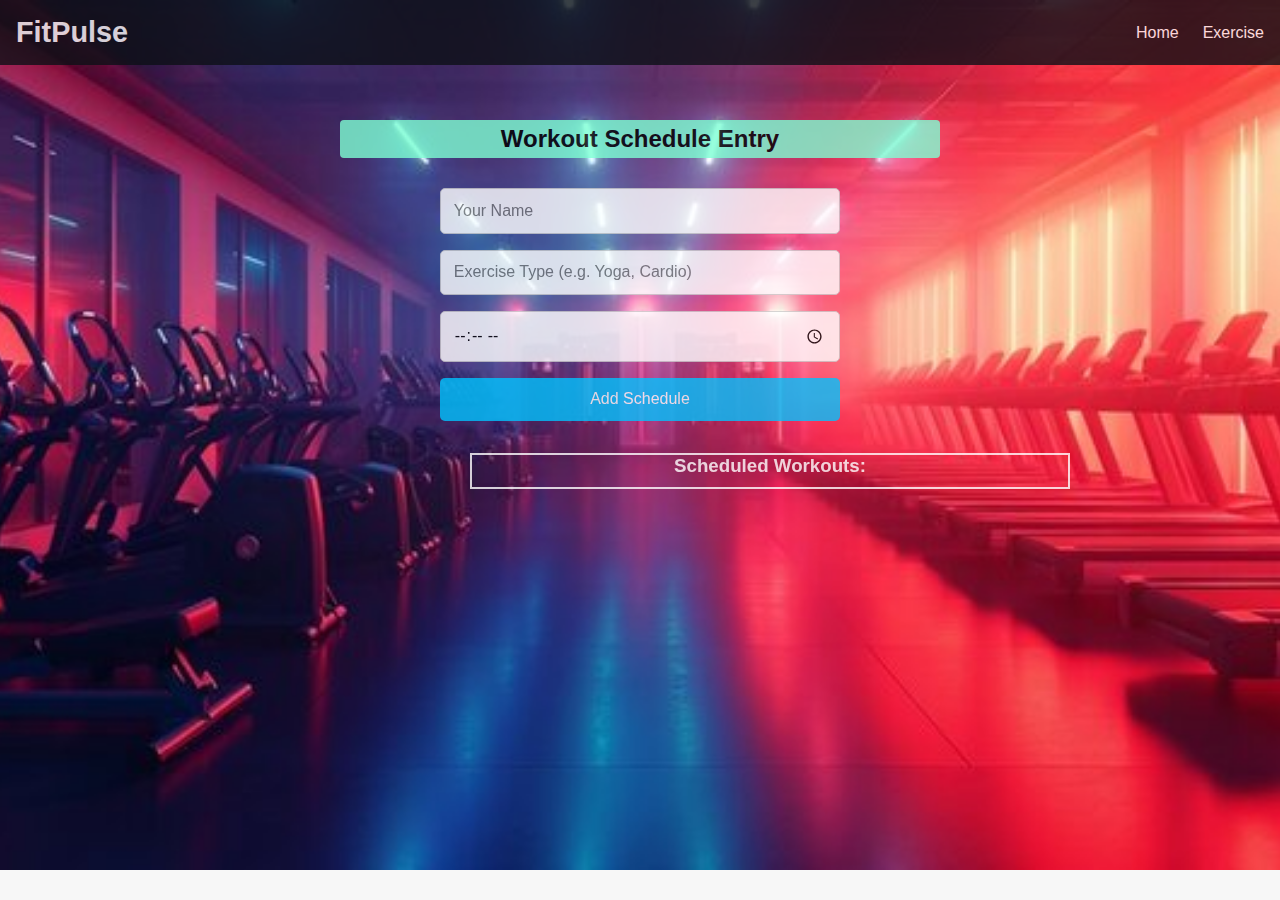
<file: Exercise.html>
<!DOCTYPE html>
<html lang="en">
<head>
    <meta charset="UTF-8">
    <meta name="viewport" content="width=device-width, initial-scale=1.0">
    <title>Document</title>
    <link rel="stylesheet" href="style.css">
</head>
<body class="exerbody">
     <header>
    <nav>
      <h1 class="logo">FitPulse</h1>
      <ul class="nav-links">
        <li><a href="index.html">Home</a></li>
        <li><a href="Exercise.html">Exercise</a></li>

      </ul>
    </nav>
  </header>

  <section class="entry-section">
  <h2 style="color: black; font-weight: bolder; background-color: aquamarine; display: inline-block; width: 600px;padding: 5px; border-radius: 4px;">Workout Schedule Entry</h2>
  <form id="entryForm" onsubmit="return addEntry(event)">
    <input type="text" id="name" placeholder="Your Name" required>
    <input type="text" id="exercise" placeholder="Exercise Type (e.g. Yoga, Cardio)" required>
    <input type="time" id="time" required>
    <button type="submit">Add Schedule</button>
  </form>

  <div class="entry-list" id="entryList">
    <h3>Scheduled Workouts:</h3>
    <ul style="color: black; margin-top: 10px;" id="outputList"></ul>
  </div>
</section>
<script src="script.js"></script>
</body>
</html>
</file>
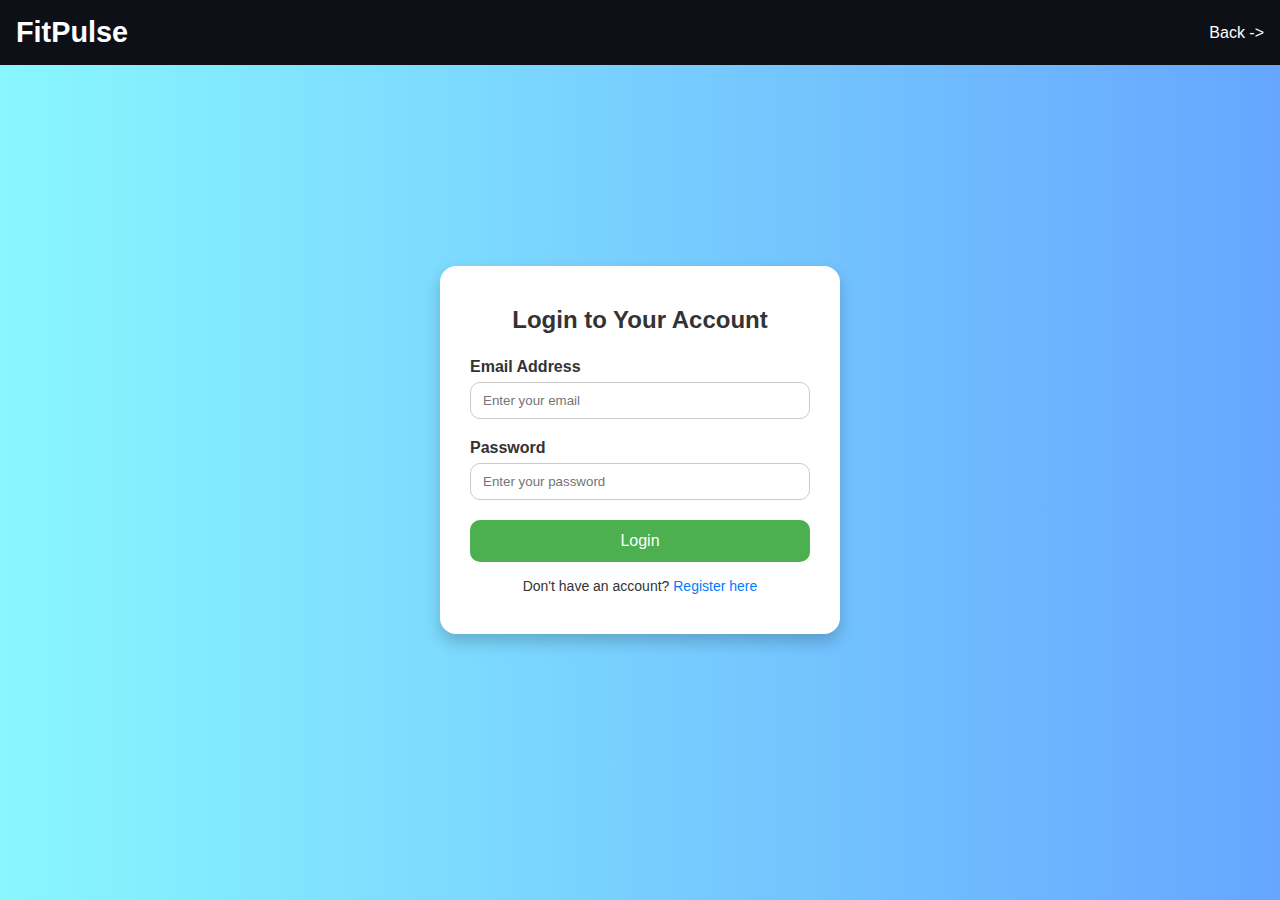
<file: login.html>
<!DOCTYPE html>
<html lang="en">
<head>
  <meta charset="UTF-8">
  <title>Login</title>
  <link rel="stylesheet" href="style.css">
</head>
<body>
  <header>
    <nav>
      <h1 class="logo">FitPulse</h1>
      <ul class="nav-links">
        <li><a href="register.html">Back -></a></li>

      </ul>
    </nav>
  </header>

  <div class="logbody">
  <div class="login-container">
    <form class="login-form">
      <h2>Login to Your Account</h2>

      <label for="email">Email Address</label>
      <input type="email" id="email" name="email" placeholder="Enter your email" required>

      <label for="password">Password</label>
      <input type="password" id="password" name="password" placeholder="Enter your password" required>

      <button type="submit" onclick="login()">Login</button>
      <p class="register-link">Don't have an account? <a href="register.html">Register here</a></p>
    </form>
  </div>
  </div>
   <script src="script.js"></script>
</body>
</html>
</file>
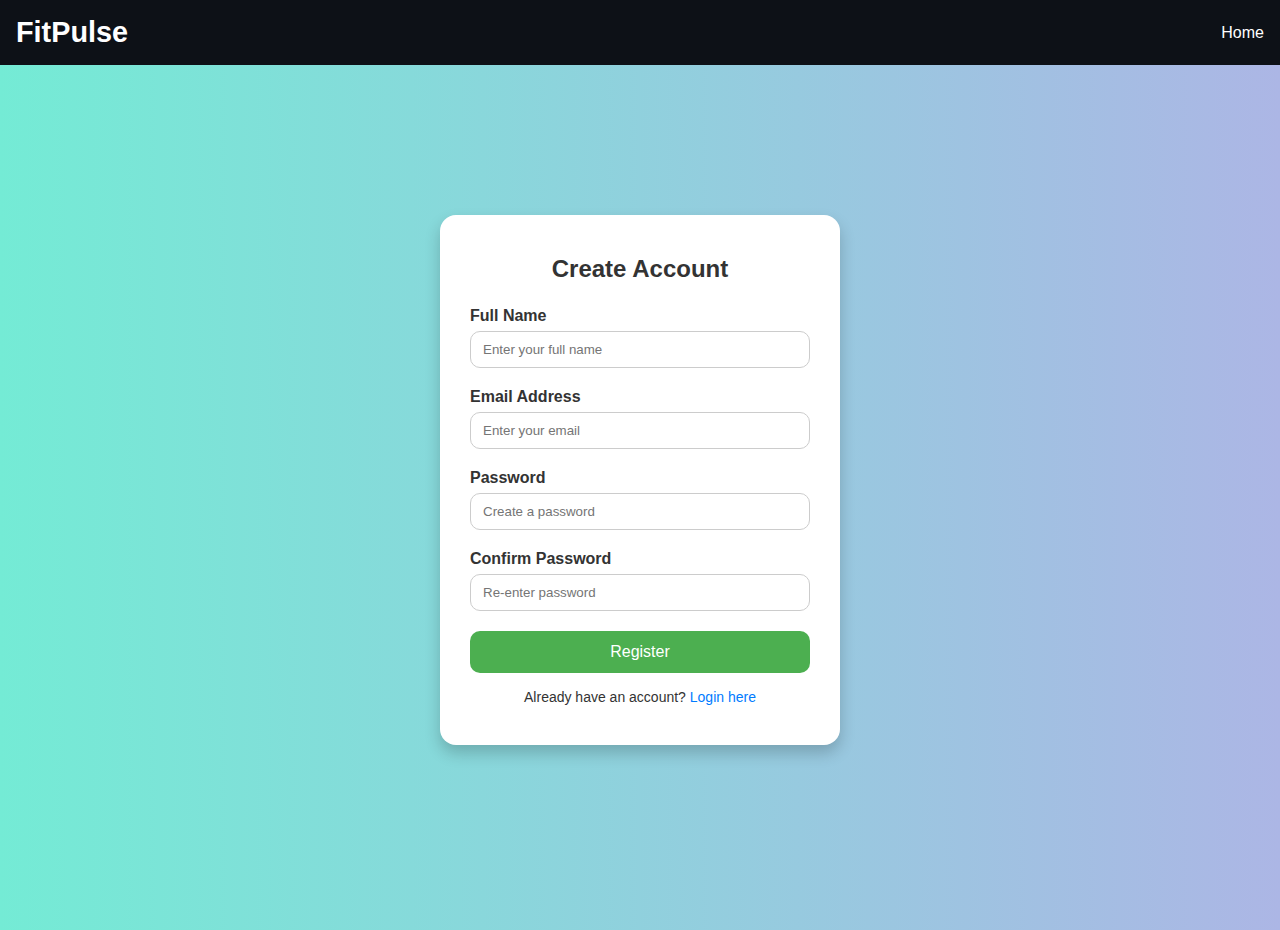
<file: register.html>
<!DOCTYPE html>
<html lang="en">

<head>
  <meta charset="UTF-8">
  <title>Register</title>
  <link rel="stylesheet" href="style.css">
</head>

<body>
  <header>
      <nav>
        <h1 class="logo">FitPulse</h1>
        <ul class="nav-links">
          <li><a href="index.html">Home</a></li>
        </ul>
      </nav>
    </header>
  <div class="regbody">
    <div class="register-container">
      <form class="register-form">
        <h2>Create Account</h2>

        <label for="fullname">Full Name</label>
        <input type="text" id="fullname" name="fullname" placeholder="Enter your full name" required>

        <label for="email">Email Address</label>
        <input type="email" id="email" name="email" placeholder="Enter your email" required>

        <label for="password">Password</label>
        <input type="password" id="password" name="password" placeholder="Create a password" required>

        <label for="confirm-password">Confirm Password</label>
        <input type="password" id="confirm-password" name="confirm-password" placeholder="Re-enter password" required>

        <button type="submit" onclick="register()">Register</button>
        <p class="login-link">Already have an account? <a href="login.html">Login here</a></p>
      </form>
      <script src="script.js"></script>
    </div>
  </div>
</body>

</html>
</file>
<file: style.css>
* {
  margin: 0;
  padding: 0;
  box-sizing: border-box;
  font-family: 'Segoe UI', sans-serif;
}

body {
  background-color: #f7f7f7;
  color: #333;
}

nav {
  display: flex;
  justify-content: space-between;
  align-items: center;
  background-color: #0d1117;
  padding: 1rem 2rem;
  color: white;
  position:fixed;
  z-index: 1000;
  width: 100%;
  top: 0;
}

.logo {
  font-size: 1.8rem;
  font-weight: bold;
}

.nav-links {
  list-style: none;
  display: flex;
  gap: 1.5rem;
}

.nav-links a {
  color: white;
  text-decoration: none;
  transition: color 0.3s;
}

.nav-links a:hover {
  color: #00ffae;
}

.hero {
  text-align: center;
  padding: 100px 20px;
  background: linear-gradient(to right, #00ffae, #00c4ff);
  color: white;
  height: 500px;
}

.hero h2 {
  font-size: 3rem;
  margin-bottom: 1rem;
  margin-top: 50px;
}

.hero p {
  font-size: 1.2rem;
  margin-bottom: 2rem;
}

.hero button {
  padding: 0.8rem 2rem;
  background-color: #4c80d4;
  color: rgb(228, 40, 40);
  border: none;
  font-size: 1rem;
  cursor: pointer;
  border-radius: 5px;
}

.features {
  padding: 60px 20px;
  background-color: #fff;
  text-align: center;
  cursor: pointer;
}

.feature-container {
  display: flex;
  justify-content: center;
  gap: 20px;
  margin-top: 2rem;
  flex-wrap: wrap;
}

.feature-card {
  background-color: #e6e6e6;
  padding: 2rem;
  border-radius: 10px;
  width: 250px;
}

.contact {
  padding: 60px 20px;
  background-color: #f1f1f1;
  text-align: center;
  margin-top: 30px;
}

.contact form {
  max-width: 500px;
  margin: 0 auto;
  display: flex;
  flex-direction: column;
  gap: 1rem;
}

.contact input,
.contact textarea {
  padding: 1rem;
  border: 1px solid #ccc;
  border-radius: 5px;
}

.contact button {
  padding: 1rem;
  background-color: #00c4ff;
  color: white;
  border: none;
  font-size: 1rem;
  cursor: pointer;
}

footer {
  background-color: #0d1117;
  color: white;
  text-align: center;
  padding: 1rem;
  margin-top: 2rem;
}


h2 {
  color: #333;
  text-align: center;
  margin-bottom: 30px;
}


.login-container {
  max-width: 400px;
  margin: 100px auto;
  background: white;
  padding: 20px;
  border-radius: 8px;
  box-shadow: 0 0 10px rgba(0,0,0,0.1);
}

.service-card:hover, .trainer-card:hover {
  transform: translateY(-12px);
  box-shadow: 0 12px 30px rgba(0,0,0,0.15);
}

.services-container, .trainers-container {
  display: flex;
  justify-content: space-around;
  flex-wrap: wrap;
  gap: 2rem;
}

.service-card, .trainer-card {
  background: white;
  padding: 2.5rem 2rem;
  border-radius: 15px;
  box-shadow: 0 8px 20px rgba(0,0,0,0.1);
  flex: 1 1 300px;
  text-align: center;
  transition: transform 0.3s ease, box-shadow 0.3s ease;
  cursor: default;
  margin-top: 30px;
}
#trainers{
  background-image: url("./gray.jpeg");
  background-size: cover;
  background-repeat: no-repeat;
  height: 600px;
}

.trainer-card{
  width: 50px;
}
.trainer-card img {
  width: 160px;
  height: 160px;
  object-fit: cover;
  border-radius: 50%;
  margin-bottom: 1.2rem;
  border: 5px solid #ff6b6b;
  transition: transform 0.4s ease;
}

.trainer-card:hover img {
  transform: scale(1.1) rotate(5deg);
}

.trainer-card h4 {
  font-weight: 700;
  margin-bottom: 0.3rem;
  color: #222;
}

.trainer-card p {
  font-weight: 500;
  color: #666;
}

.regbody {
  margin: 0;
  padding: 0;
  font-family: 'Segoe UI', Tahoma, Geneva, Verdana, sans-serif;
  background: linear-gradient(to right, #74ebd5, #ACB6E5);
  display: flex;
  justify-content: center;
  align-items: center;
  height: 100vh;
  margin-top: 30px;
}

.register-container {
  background-color: #fff;
  padding: 40px 30px;
  border-radius: 16px;
  box-shadow: 0 8px 16px rgba(0,0,0,0.2);
  width: 100%;
  max-width: 400px;
}

.register-form h2 {
  text-align: center;
  margin-bottom: 24px;
  color: #333;
}

.register-form label {
  display: block;
  margin-bottom: 6px;
  color: #333;
  font-weight: bold;
}

.register-form input {
  width: 100%;
  padding: 10px 12px;
  margin-bottom: 20px;
  border: 1px solid #ccc;
  border-radius: 10px;
  transition: border-color 0.3s;
}

.register-form input:focus {
  border-color: #74ebd5;
  outline: none;
}

.register-form button {
  width: 100%;
  background-color: #4CAF50;
  color: white;
  padding: 12px;
  border: none;
  border-radius: 10px;
  font-size: 16px;
  cursor: pointer;
  transition: background-color 0.3s;
}

.register-form button:hover {
  background-color: #45a049;
}

.login-link {
  text-align: center;
  margin-top: 16px;
  font-size: 14px;
}

.login-link a {
  color: #007BFF;
  text-decoration: none;
}


.logbody {
  margin: 0;
  padding: 0;
  font-family: 'Segoe UI', Tahoma, Geneva, Verdana, sans-serif;
  background: linear-gradient(to right, #89f7fe, #66a6ff);
  display: flex;
  justify-content: center;
  align-items: center;
  height: 100vh;
}

nav {
  display: flex;
  justify-content: space-between;
  align-items: center;
  background-color: #0d1117;
  padding: 1rem 1rem;
  color: white;
  position:fixed;
  z-index: 1000;
  width: 100%;
  top: 0;
}

.logo {
  font-size: 1.8rem;
  font-weight: bold;
}

.nav-links {
  list-style: none;
  display: flex;
  gap: 1.5rem;
}

.nav-links a {
  color: white;
  text-decoration: none;
  transition: color 0.3s;
}

.nav-links a:hover {
  color: #00ffae;
}


.login-container {
  background-color: #fff;
  padding: 40px 30px;
  border-radius: 16px;
  box-shadow: 0 8px 16px rgba(0,0,0,0.2);
  width: 100%;
  max-width: 400px;
}

.login-form h2 {
  text-align: center;
  margin-bottom: 24px;
  color: #333;
}

.login-form label {
  display: block;
  margin-bottom: 6px;
  color: #333;
  font-weight: bold;
}

.login-form input {
  width: 100%;
  padding: 10px 12px;
  margin-bottom: 20px;
  border: 1px solid #ccc;
  border-radius: 10px;
  transition: border-color 0.3s;
}

.login-form input:focus {
  border-color: #66a6ff;
  outline: none;
}

.login-form button {
  width: 100%;
  background-color: #4CAF50;
  color: white;
  padding: 12px;
  border: none;
  border-radius: 10px;
  font-size: 16px;
  cursor: pointer;
  transition: background-color 0.3s;
}

.login-form button:hover {
  background-color: #45a049;
}

.register-link {
  text-align: center;
  margin-top: 16px;
  font-size: 14px;
}

.register-link a {
  color: #007BFF;
  text-decoration: none;
}

.exerbody{
  background-image: url("./bgimagg1.jpg");
  background-size: cover;
  background-position: center;
  background-repeat: no-repeat;
  opacity: 0.8;
  top: 0%;
  height: 800px;
}
.entry-section {
  padding: 50px 20px;
  text-align: center;
  margin-top: 70px;
}

.entry-section form {
  display: flex;
  flex-direction: column;
  gap: 1rem;
  max-width: 400px;
  margin: 0 auto;
}

.entry-section input, .entry-section button {
  padding: 0.8rem;
  border-radius: 5px;
  border: 1px solid #ccc;
  font-size: 1rem;
}

.entry-section button {
  background-color: #00c4ff;
  color: white;
  border: none;
  cursor: pointer;
}

.entry-list {
  margin-top: 2rem;
  color: white;
  border: solid white 2px;
  width: 600px;
  text-align: center;
  align-items: center;
  margin-left: 450px;
}

.entry-list ul {
  list-style-type: none;
  padding-left: 0;
}

.entry-list li {
  background-color: #f1f1f1;
  padding: 10px;
  margin-bottom: 8px;
  border-radius: 5px;
}
</file>
